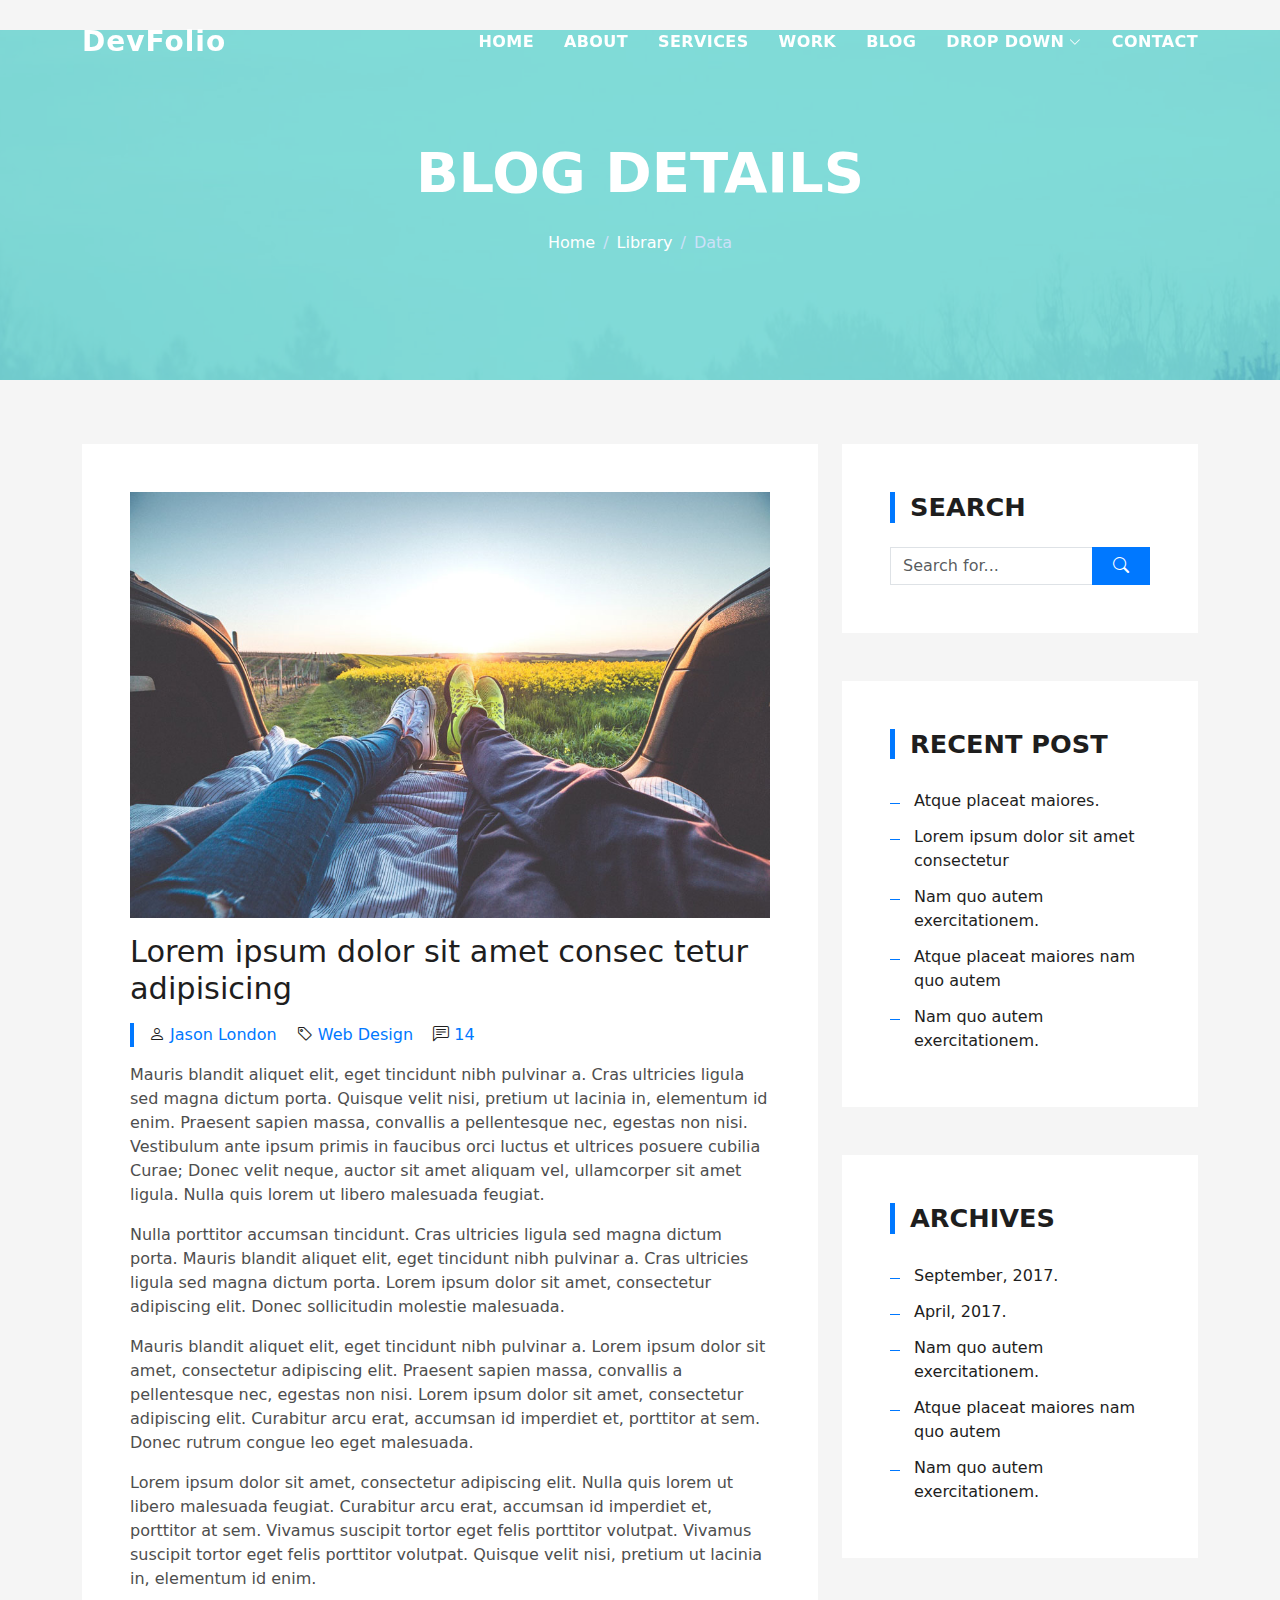
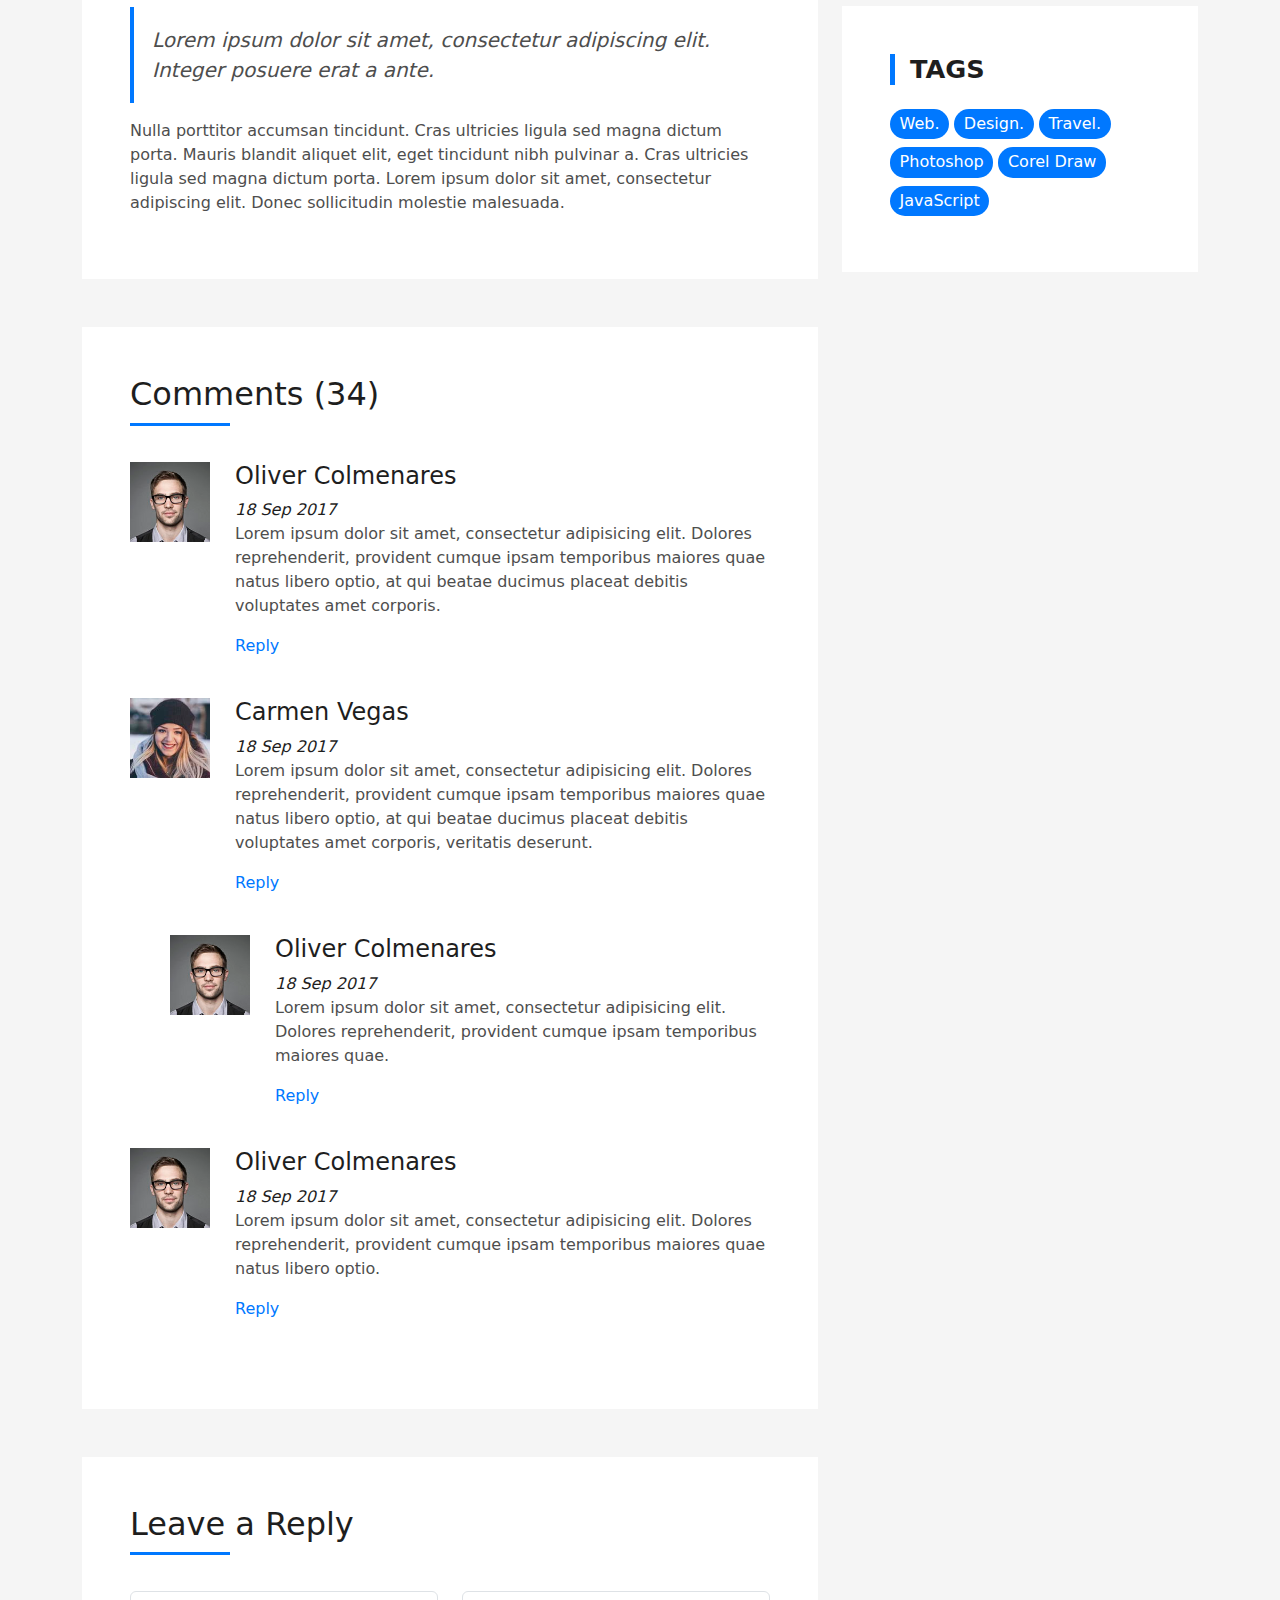
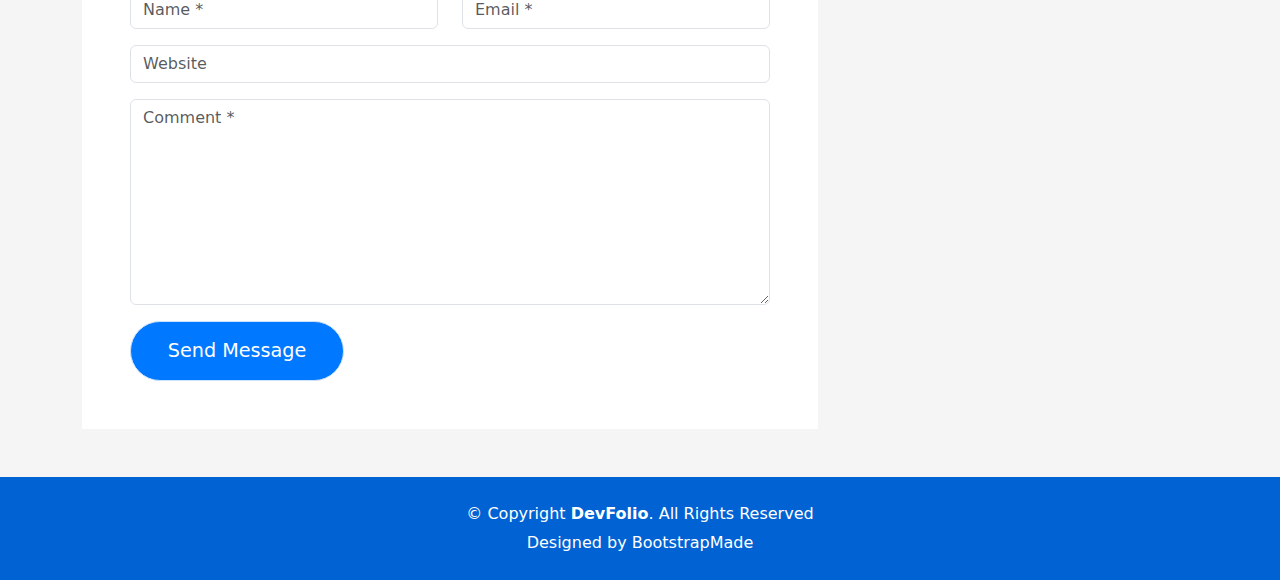
<file: Ing/blog-single.html>
<!DOCTYPE html>
<html lang="en">

<head>
  <meta charset="utf-8">
  <meta content="width=device-width, initial-scale=1.0" name="viewport">

  <title>Portafolio Ingeniero Dumar</title>
  <meta content="" name="description">
  <meta content="" name="keywords">

  <!-- Favicons -->
  <link href="assets/img/favicon.png" rel="icon">
  <link href="assets/img/apple-touch-icon.png" rel="apple-touch-icon">

  <!-- Vendor CSS Files -->
  <link href="assets/vendor/bootstrap/css/bootstrap.min.css" rel="stylesheet">
  <link href="assets/vendor/bootstrap-icons/bootstrap-icons.css" rel="stylesheet">
  <link href="assets/vendor/glightbox/css/glightbox.min.css" rel="stylesheet">
  <link href="assets/vendor/swiper/swiper-bundle.min.css" rel="stylesheet">

  <!-- Template Main CSS File -->
  <link href="assets/css/style.css" rel="stylesheet">

  <!-- =======================================================
  * Template Name: DevFolio
  * Updated: May 30 2023 with Bootstrap v5.3.0
  * Template URL: https://bootstrapmade.com/devfolio-bootstrap-portfolio-html-template/
  * Author: BootstrapMade.com
  * License: https://bootstrapmade.com/license/
  ======================================================== -->
</head>

<body>

  <!-- ======= Header ======= -->
  <header id="header" class="fixed-top">
    <div class="container d-flex align-items-center justify-content-between">

      <h1 class="logo"><a href="index.html">DevFolio</a></h1>
      <!-- Uncomment below if you prefer to use an image logo -->
      <!-- <a href="index.html" class="logo"><img src="assets/img/logo.png" alt="" class="img-fluid"></a>-->

      <nav id="navbar" class="navbar">
        <ul>
          <li><a class="nav-link scrollto " href="#hero">Home</a></li>
          <li><a class="nav-link scrollto" href="#about">About</a></li>
          <li><a class="nav-link scrollto" href="#services">Services</a></li>
          <li><a class="nav-link scrollto " href="#work">Work</a></li>
          <li><a class="nav-link scrollto " href="#blog">Blog</a></li>
          <li class="dropdown"><a href="#"><span>Drop Down</span> <i class="bi bi-chevron-down"></i></a>
            <ul>
              <li><a href="#">Drop Down 1</a></li>
              <li class="dropdown"><a href="#"><span>Deep Drop Down</span> <i class="bi bi-chevron-right"></i></a>
                <ul>
                  <li><a href="#">Deep Drop Down 1</a></li>
                  <li><a href="#">Deep Drop Down 2</a></li>
                  <li><a href="#">Deep Drop Down 3</a></li>
                  <li><a href="#">Deep Drop Down 4</a></li>
                  <li><a href="#">Deep Drop Down 5</a></li>
                </ul>
              </li>
              <li><a href="#">Drop Down 2</a></li>
              <li><a href="#">Drop Down 3</a></li>
              <li><a href="#">Drop Down 4</a></li>
            </ul>
          </li>
          <li><a class="nav-link scrollto" href="#contact">Contact</a></li>
        </ul>
        <i class="bi bi-list mobile-nav-toggle"></i>
      </nav><!-- .navbar -->

    </div>
  </header><!-- End Header -->

  <div class="hero hero-single route bg-image" style="background-image: url(assets/img/overlay-bg.jpg)">
    <div class="overlay-mf"></div>
    <div class="hero-content display-table">
      <div class="table-cell">
        <div class="container">
          <h2 class="hero-title mb-4">Blog Details</h2>
          <ol class="breadcrumb d-flex justify-content-center">
            <li class="breadcrumb-item">
              <a href="#">Home</a>
            </li>
            <li class="breadcrumb-item">
              <a href="#">Library</a>
            </li>
            <li class="breadcrumb-item active">Data</li>
          </ol>
        </div>
      </div>
    </div>
  </div>

  <main id="main">

    <!-- ======= Blog Single Section ======= -->
    <section class="blog-wrapper sect-pt4" id="blog">
      <div class="container">
        <div class="row">
          <div class="col-md-8">
            <div class="post-box">
              <div class="post-thumb">
                <img src="assets/img/post-1.jpg" class="img-fluid" alt="">
              </div>
              <div class="post-meta">
                <h1 class="article-title">Lorem ipsum dolor sit amet consec tetur adipisicing</h1>
                <ul>
                  <li>
                    <span class="bi bi-person"></span>
                    <a href="#">Jason London</a>
                  </li>
                  <li>
                    <span class="bi bi-tag"></span>
                    <a href="#">Web Design</a>
                  </li>
                  <li>
                    <span class="bi bi-chat-left-text"></span>
                    <a href="#">14</a>
                  </li>
                </ul>
              </div>
              <div class="article-content">
                <p>
                  Mauris blandit aliquet elit, eget tincidunt nibh pulvinar a. Cras ultricies ligula sed magna dictum
                  porta. Quisque velit
                  nisi, pretium ut lacinia in, elementum id enim. Praesent sapien massa, convallis a pellentesque
                  nec, egestas non nisi. Vestibulum ante ipsum primis in faucibus orci luctus et ultrices posuere
                  cubilia Curae; Donec velit neque, auctor sit amet aliquam vel, ullamcorper sit amet ligula.
                  Nulla quis lorem ut libero malesuada feugiat.
                </p>
                <p>
                  Nulla porttitor accumsan tincidunt. Cras ultricies ligula sed magna dictum porta. Mauris blandit
                  aliquet elit, eget tincidunt
                  nibh pulvinar a. Cras ultricies ligula sed magna dictum porta. Lorem ipsum dolor sit amet,
                  consectetur adipiscing elit. Donec sollicitudin molestie malesuada.
                </p>
                <p>
                  Mauris blandit aliquet elit, eget tincidunt nibh pulvinar a. Lorem ipsum dolor sit amet, consectetur
                  adipiscing elit. Praesent
                  sapien massa, convallis a pellentesque nec, egestas non nisi. Lorem ipsum dolor sit amet,
                  consectetur adipiscing elit. Curabitur arcu erat, accumsan id imperdiet et, porttitor at
                  sem. Donec rutrum congue leo eget malesuada.
                </p>
                <p>
                  Lorem ipsum dolor sit amet, consectetur adipiscing elit. Nulla quis lorem ut libero malesuada feugiat.
                  Curabitur arcu erat,
                  accumsan id imperdiet et, porttitor at sem. Vivamus suscipit tortor eget felis porttitor
                  volutpat. Vivamus suscipit tortor eget felis porttitor volutpat. Quisque velit nisi, pretium
                  ut lacinia in, elementum id enim.
                </p>
                <blockquote class="blockquote">
                  <p class="mb-0">Lorem ipsum dolor sit amet, consectetur adipiscing elit. Integer posuere erat a ante.</p>
                </blockquote>
                <p>
                  Nulla porttitor accumsan tincidunt. Cras ultricies ligula sed magna dictum porta. Mauris blandit
                  aliquet elit, eget tincidunt
                  nibh pulvinar a. Cras ultricies ligula sed magna dictum porta. Lorem ipsum dolor sit amet,
                  consectetur adipiscing elit. Donec sollicitudin molestie malesuada.
                </p>
              </div>
            </div>
            <div class="box-comments">
              <div class="title-box-2">
                <h4 class="title-comments title-left">Comments (34)</h4>
              </div>
              <ul class="list-comments">
                <li>
                  <div class="comment-avatar">
                    <img src="assets/img/testimonial-2.jpg" alt="">
                  </div>
                  <div class="comment-details">
                    <h4 class="comment-author">Oliver Colmenares</h4>
                    <span>18 Sep 2017</span>
                    <p>
                      Lorem ipsum dolor sit amet, consectetur adipisicing elit. Dolores reprehenderit, provident cumque
                      ipsam temporibus maiores
                      quae natus libero optio, at qui beatae ducimus placeat debitis voluptates amet corporis.
                    </p>
                    <a href="3">Reply</a>
                  </div>
                </li>
                <li>
                  <div class="comment-avatar">
                    <img src="assets/img/testimonial-4.jpg" alt="">
                  </div>
                  <div class="comment-details">
                    <h4 class="comment-author">Carmen Vegas</h4>
                    <span>18 Sep 2017</span>
                    <p>
                      Lorem ipsum dolor sit amet, consectetur adipisicing elit. Dolores reprehenderit, provident cumque
                      ipsam temporibus maiores
                      quae natus libero optio, at qui beatae ducimus placeat debitis voluptates amet corporis,
                      veritatis deserunt.
                    </p>
                    <a href="3">Reply</a>
                  </div>
                </li>
                <li class="comment-children">
                  <div class="comment-avatar">
                    <img src="assets/img/testimonial-2.jpg" alt="">
                  </div>
                  <div class="comment-details">
                    <h4 class="comment-author">Oliver Colmenares</h4>
                    <span>18 Sep 2017</span>
                    <p>
                      Lorem ipsum dolor sit amet, consectetur adipisicing elit. Dolores reprehenderit, provident cumque
                      ipsam temporibus maiores
                      quae.
                    </p>
                    <a href="3">Reply</a>
                  </div>
                </li>
                <li>
                  <div class="comment-avatar">
                    <img src="assets/img/testimonial-2.jpg" alt="">
                  </div>
                  <div class="comment-details">
                    <h4 class="comment-author">Oliver Colmenares</h4>
                    <span>18 Sep 2017</span>
                    <p>
                      Lorem ipsum dolor sit amet, consectetur adipisicing elit. Dolores reprehenderit, provident cumque
                      ipsam temporibus maiores
                      quae natus libero optio.
                    </p>
                    <a href="3">Reply</a>
                  </div>
                </li>
              </ul>
            </div>
            <div class="form-comments">
              <div class="title-box-2">
                <h3 class="title-left">
                  Leave a Reply
                </h3>
              </div>
              <form class="form-mf">
                <div class="row">
                  <div class="col-md-6 mb-3">
                    <div class="form-group">
                      <input type="text" class="form-control input-mf" id="inputName" placeholder="Name *" required>
                    </div>
                  </div>
                  <div class="col-md-6 mb-3">
                    <div class="form-group">
                      <input type="email" class="form-control input-mf" id="inputEmail1" placeholder="Email *" required>
                    </div>
                  </div>
                  <div class="col-md-12 mb-3">
                    <div class="form-group">
                      <input type="url" class="form-control input-mf" id="inputUrl" placeholder="Website">
                    </div>
                  </div>
                  <div class="col-md-12 mb-3">
                    <div class="form-group">
                      <textarea id="textMessage" class="form-control input-mf" placeholder="Comment *" name="message" cols="45" rows="8" required></textarea>
                    </div>
                  </div>
                  <div class="col-md-12">
                    <button type="submit" class="button button-a button-big button-rouded">Send Message</button>
                  </div>
                </div>
              </form>
            </div>
          </div>
          <div class="col-md-4">
            <div class="widget-sidebar sidebar-search">
              <h5 class="sidebar-title">Search</h5>
              <div class="sidebar-content">
                <form>
                  <div class="input-group">
                    <input type="text" class="form-control" placeholder="Search for..." aria-label="Search for...">
                    <span class="input-group-btn">
                      <button class="btn btn-secondary btn-search" type="button">
                        <span class="bi bi-search"></span>
                      </button>
                    </span>
                  </div>
                </form>
              </div>
            </div>
            <div class="widget-sidebar">
              <h5 class="sidebar-title">Recent Post</h5>
              <div class="sidebar-content">
                <ul class="list-sidebar">
                  <li>
                    <a href="#">Atque placeat maiores.</a>
                  </li>
                  <li>
                    <a href="#">Lorem ipsum dolor sit amet consectetur</a>
                  </li>
                  <li>
                    <a href="#">Nam quo autem exercitationem.</a>
                  </li>
                  <li>
                    <a href="#">Atque placeat maiores nam quo autem</a>
                  </li>
                  <li>
                    <a href="#">Nam quo autem exercitationem.</a>
                  </li>
                </ul>
              </div>
            </div>
            <div class="widget-sidebar">
              <h5 class="sidebar-title">Archives</h5>
              <div class="sidebar-content">
                <ul class="list-sidebar">
                  <li>
                    <a href="#">September, 2017.</a>
                  </li>
                  <li>
                    <a href="#">April, 2017.</a>
                  </li>
                  <li>
                    <a href="#">Nam quo autem exercitationem.</a>
                  </li>
                  <li>
                    <a href="#">Atque placeat maiores nam quo autem</a>
                  </li>
                  <li>
                    <a href="#">Nam quo autem exercitationem.</a>
                  </li>
                </ul>
              </div>
            </div>
            <div class="widget-sidebar widget-tags">
              <h5 class="sidebar-title">Tags</h5>
              <div class="sidebar-content">
                <ul>
                  <li>
                    <a href="#">Web.</a>
                  </li>
                  <li>
                    <a href="#">Design.</a>
                  </li>
                  <li>
                    <a href="#">Travel.</a>
                  </li>
                  <li>
                    <a href="#">Photoshop</a>
                  </li>
                  <li>
                    <a href="#">Corel Draw</a>
                  </li>
                  <li>
                    <a href="#">JavaScript</a>
                  </li>
                </ul>
              </div>
            </div>
          </div>
        </div>
      </div>
    </section><!-- End Blog Single Section -->

  </main><!-- End #main -->

  <!-- ======= Footer ======= -->
  <footer>
    <div class="container">
      <div class="row">
        <div class="col-sm-12">
          <div class="copyright-box">
            <p class="copyright">&copy; Copyright <strong>DevFolio</strong>. All Rights Reserved</p>
            <div class="credits">
              <!--
              All the links in the footer should remain intact.
              You can delete the links only if you purchased the pro version.
              Licensing information: https://bootstrapmade.com/license/
              Purchase the pro version with working PHP/AJAX contact form: https://bootstrapmade.com/buy/?theme=DevFolio
            -->
              Designed by <a href="https://bootstrapmade.com/">BootstrapMade</a>
            </div>
          </div>
        </div>
      </div>
    </div>
  </footer><!-- End  Footer -->

  <div id="preloader"></div>
  <a href="#" class="back-to-top d-flex align-items-center justify-content-center"><i class="bi bi-arrow-up-short"></i></a>

  <!-- Vendor JS Files -->
  <script src="assets/vendor/purecounter/purecounter_vanilla.js"></script>
  <script src="assets/vendor/bootstrap/js/bootstrap.bundle.min.js"></script>
  <script src="assets/vendor/glightbox/js/glightbox.min.js"></script>
  <script src="assets/vendor/swiper/swiper-bundle.min.js"></script>
  <script src="assets/vendor/typed.js/typed.umd.js"></script>
  <script src="assets/vendor/php-email-form/validate.js"></script>

  <!-- Template Main JS File -->
  <script src="assets/js/main.js"></script>

</body>

</html>
</file>
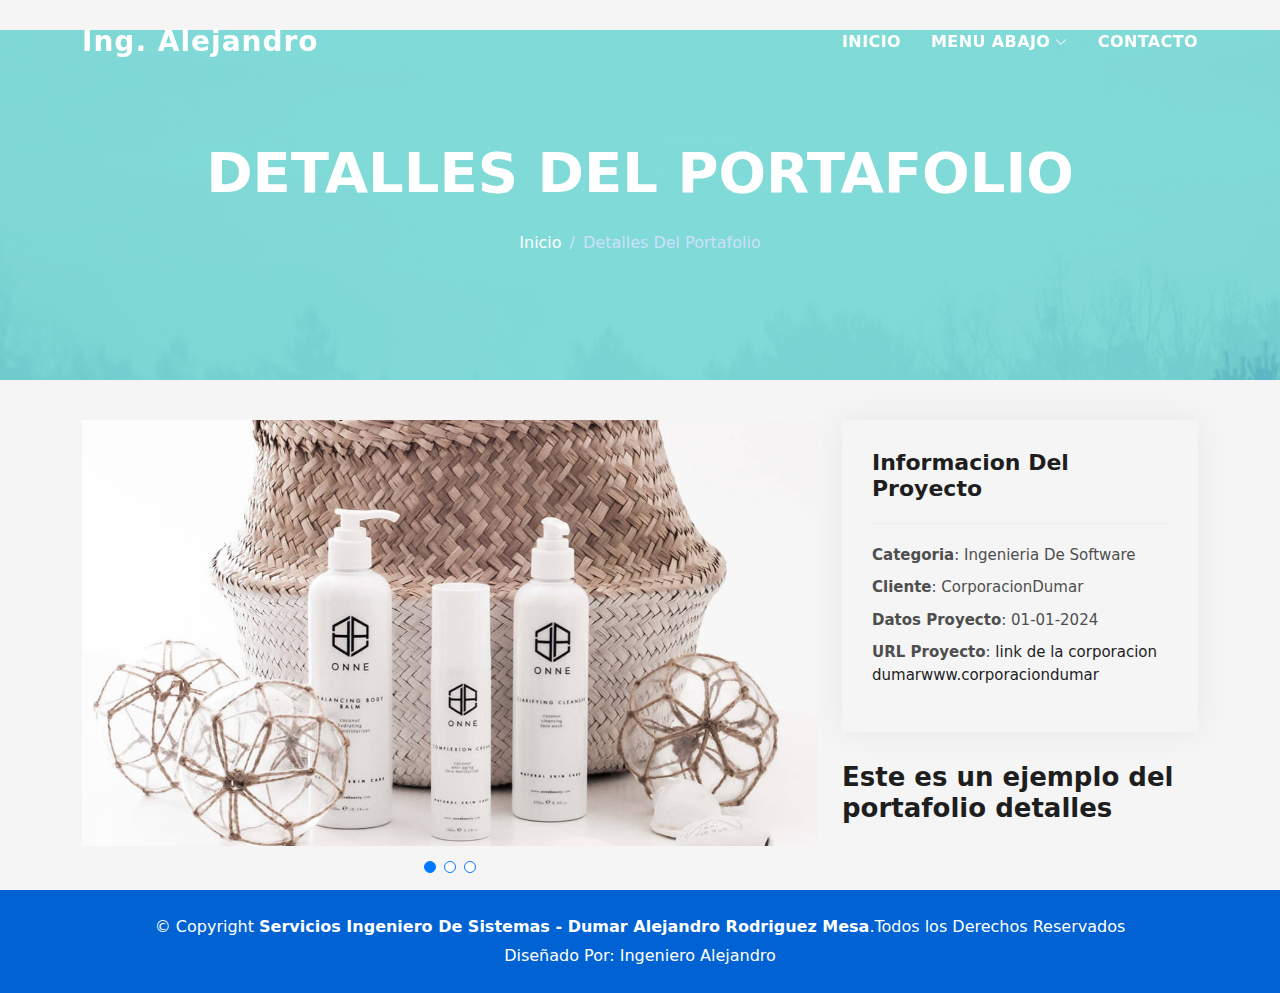
<file: Ing/portfolio-details.html>
<!DOCTYPE html>

  <html lang="es">

  <head>
    <meta charset="utf-8">
    <meta content="width=device-width, initial-scale=1.0" name="viewport">

    <title>Servicios Ingeniero Alejandro</title>
    <meta content="" name="description">
    <meta content="" name="keywords">

    <!-- Favicons -->
    <link href="assets/img/favicon.png" rel="icon">
    <link href="assets/img/apple-touch-icon.png" rel="apple-touch-icon">

    <!-- Vendor CSS Files -->
    <link href="assets/vendor/bootstrap/css/bootstrap.min.css" rel="stylesheet">
    <link href="assets/vendor/bootstrap-icons/bootstrap-icons.css" rel="stylesheet">
    <link href="assets/vendor/glightbox/css/glightbox.min.css" rel="stylesheet">
    <link href="assets/vendor/swiper/swiper-bundle.min.css" rel="stylesheet">

    <!-- Template Main CSS File -->
    <link href="assets/css/style.css" rel="stylesheet">

  </head>

<body>

  <!-- ======= Cabecera ======= -->
  <header id="header" class="fixed-top">
    <div class="container d-flex align-items-center justify-content-between">

      <h1 class="logo"><a href="index.html">Ing. Alejandro</a></h1>
      <!-- Uncomment below if you prefer to use an image logo -->
      <!-- <a href="index.html" class="logo"><img src="assets/img/logo.png" alt="" class="img-fluid"></a>-->

      <nav id="navbar" class="navbar">
        <ul>
          <li><a class="nav-link scrollto " href="#hero">Inicio</a></li>
          <!--<li><a class="nav-link scrollto" href="#about">About</a></li>
          <li><a class="nav-link scrollto" href="#services">Services</a></li>
          <li><a class="nav-link scrollto " href="#work">Work</a></li>
          <li><a class="nav-link scrollto " href="#blog">Blog</a></li>-->
          <li class="dropdown"><a href="#"><span>Menu abajo</span> <i class="bi bi-chevron-down"></i></a>
            <ul>
              <li><a href="#">Menu 1</a></li>
              <li class="dropdown"><a href="#"><span>Deep Drop Down</span> <i class="bi bi-chevron-right"></i></a>
                <ul>
                  <li><a href="#">menu abajo del menu1</a></li>
                  <!--<li><a href="#">Deep Drop Down 2</a></li>
                  <li><a href="#">Deep Drop Down 3</a></li>
                  <li><a href="#">Deep Drop Down 4</a></li>
                  <li><a href="#">Deep Drop Down 5</a></li>-->
                </ul>
              </li>
              <li><a href="#">Drop Down 2</a></li>
              <li><a href="#">Drop Down 3</a></li>
              <li><a href="#">Drop Down 4</a></li>
            </ul>
          </li>
          <li><a class="nav-link scrollto" href="#contact">Contacto</a></li>
        </ul>
        <i class="bi bi-list mobile-nav-toggle"></i>
      </nav><!-- .fin de la barra de navegacion -->

    </div>
  </header><!-- fin de la cabecera -->

  <div class="hero hero-single route bg-image" style="background-image: url(assets/img/overlay-bg.jpg)">
    <div class="overlay-mf"></div>
    <div class="hero-content display-table">
      <div class="table-cell">
        <div class="container">
          <h2 class="hero-title mb-4">Detalles Del Portafolio</h2>
          <ol class="breadcrumb d-flex justify-content-center">
            <li class="breadcrumb-item">
              <a href="#">Inicio</a>
            </li>
            <li class="breadcrumb-item active">Detalles Del Portafolio</li>
          </ol>
        </div>
      </div>
    </div>
  </div>

  <main id="main">

    <!-- ======= Seccion portafolio detalles ======= -->
    <section id="portfolio-details" class="portfolio-details">
      <div class="container">

        <div class="row gy-4">

          <div class="col-lg-8">
            <div class="portfolio-details-slider swiper">
              <div class="swiper-wrapper align-items-center">

                <div class="swiper-slide">
                  <img src="assets/img/portfolio-details-1.jpg" alt="">
                </div>

                <div class="swiper-slide">
                  <img src="assets/img/portfolio-details-2.jpg" alt="">
                </div>

                <div class="swiper-slide">
                  <img src="assets/img/portfolio-details-3.jpg" alt="">
                </div>

              </div>
              <div class="swiper-pagination"></div>
            </div>
          </div>

          <div class="col-lg-4">
            <div class="portfolio-info">
              <h3>Informacion Del Proyecto</h3>
              <ul>
                <li><strong>Categoria</strong>: Ingenieria De Software</li>
                <li><strong>Cliente</strong>: CorporacionDumar</li>
                <li><strong>Datos Proyecto</strong>: 01-01-2024</li>
                <li><strong>URL Proyecto</strong>: <a href="#">link de la corporacion dumarwww.corporaciondumar</a></li>
              </ul>
            </div>
            <div class="portfolio-description">
              <h2>Este es un ejemplo del portafolio detalles</h2>
              <p>
                
              </p>
            </div>
          </div>

        </div>

      </div>
    </section><!-- fin de la seccion de los detalles del portafolio-->

  </main><!-- fin #main-->

  <!-- ======= Pie ======= -->
  <footer>
    <div class="container">
      <div class="row">
        <div class="col-sm-12">
          <div class="copyright-box">
            <p class="copyright">&copy; Copyright <strong>Servicios Ingeniero De Sistemas - Dumar Alejandro Rodriguez Mesa</strong>.Todos los Derechos Reservados</p>
            <div class="credits">
              <!--
              All the links in the footer should remain intact.
              You can delete the links only if you purchased the pro version.
              Licensing information: https://bootstrapmade.com/license/
              Purchase the pro version with working PHP/AJAX contact form: https://bootstrapmade.com/buy/?theme=DevFolio
            -->
              Diseñado Por: <a href="https://bootstrapmade.com/">Ingeniero Alejandro</a>
            </div>
          </div>
        </div>
      </div>
    </div>
  </footer><!-- End  Footer -->

  <div id="preloader"></div>
  <a href="#" class="back-to-top d-flex align-items-center justify-content-center"><i class="bi bi-arrow-up-short"></i></a>

  <!-- Vendor JS Files -->
  <script src="assets/vendor/purecounter/purecounter_vanilla.js"></script>
  <script src="assets/vendor/bootstrap/js/bootstrap.bundle.min.js"></script>
  <script src="assets/vendor/glightbox/js/glightbox.min.js"></script>
  <script src="assets/vendor/swiper/swiper-bundle.min.js"></script>
  <script src="assets/vendor/typed.js/typed.umd.js"></script>
  <script src="assets/vendor/php-email-form/validate.js"></script>

  <!-- Template Main JS File -->
  <script src="assets/js/main.js"></script>

</body>

</html>
</file>
<file: Ing/assets/css/style.css>
/**
* Template Name: DevFolio
* Updated: May 30 2023 with Bootstrap v5.3.0
* Template URL: https://bootstrapmade.com/devfolio-bootstrap-portfolio-html-template/
* Author: BootstrapMade.com
* License: https://bootstrapmade.com/license/
*/

/*--------------------------------------------------------------
# General
--------------------------------------------------------------*/
body {
  background-color: #f5f5f5;
  color: #4e4e4e;
}

h1,
h2,
h3,
h4,
h5,
h6 {
  color: #1e1e1e;
}

a {
  color: #1e1e1e;
  text-decoration: none;
  transition: all 0.5s ease-in-out;
}

a:hover {
  color: #0078ff;
  text-decoration: none;
  transition: all 0.5s ease-in-out;
}

.p-r {
  position: relative;
}

.color-a {
  text-decoration: none;
  color: #0078ff;
}

.color-d {
  color: #f5f5f5;
}

.color-text-a {
  text-decoration: none;
  color: #4e4e4e;
}

.box-shadow,
.card-blog,
.work-box,
.service-box,
.paralax-mf {
  box-shadow: 0 13px 8px -10px rgba(0, 0, 0, 0.1);
}

.box-shadow-a,
.button:hover {
  text-decoration: none;
  box-shadow: 0 0 0 4px #cde1f8;
}

.display-5 {
  font-size: 2.5rem;
  font-weight: 300;
  line-height: 1.1;
}

.display-6 {
  font-size: 2rem;
  font-weight: 300;
  line-height: 1.1;
}

.avatar {
  width: 32px;
  height: 32px;
  margin-right: 4px;
  overflow: hidden;
}

.bg-image {
  background-repeat: no-repeat;
  background-attachment: fixed;
  background-size: cover;
  background-position: center center;
}

@media (max-width: 1024px) {
  .bg-image {
    background-attachment: scroll;
  }
}

.overlay-mf {
  background-color: #4acfd8;
}

.overlay-mf {
  position: absolute;
  top: 0;
  left: 0px;
  padding: 0;
  height: 100%;
  width: 100%;
  opacity: 0.7;
}

.paralax-mf {
  position: relative;
  padding: 8rem 0;
}

.display-table {
  width: 100%;
  height: 100%;
  display: table;
}

.table-cell {
  display: table-cell;
  vertical-align: middle;
}

/*--/ Sections /--*/
.sect-4 {
  padding: 4rem 0;
}

.sect-pt4 {
  padding-top: 4rem;
}

.sect-mt4 {
  margin-top: 4rem;
}

/*--/ Title s /--*/
.title-s {
  font-weight: 600;
  color: #1e1e1e;
  font-size: 1.1rem;
}

/*--/ Title A /--*/
.title-box {
  margin-bottom: 4rem;
}

.title-a {
  text-decoration: none;
  font-size: 3rem;
  font-weight: bold;
  text-transform: uppercase;
}

.subtitle-a {
  text-decoration: none;
  color: #4e4e4e;
}

.line-mf {
  width: 40px;
  height: 5px;
  background-color: #0078ff;
  margin: 0 auto;
}

/*--/ Title Left /--*/
.title-box-2 {
  margin-bottom: 3rem;
}

.title-left {
  font-size: 2rem;
  position: relative;
}

.title-left:before {
  content: "";
  position: absolute;
  height: 3px;
  background-color: #0078ff;
  width: 100px;
  bottom: -12px;
}

/*------/ Box /------*/
.box-pl2 {
  padding-left: 2rem;
}

.box-shadow-full {
  padding: 3rem 1.25rem;
  position: relative;
  background-color: #fff;
  margin-bottom: 3rem;
  z-index: 2;
  box-shadow: 0 1px 1px 0 rgba(0, 0, 0, 0.06), 0 2px 5px 0 rgba(0, 0, 0, 0.2);
}

@media (min-width: 768px) {
  .box-shadow-full {
    padding: 3rem;
  }
}

/*------/ Sociales /------*/
.socials {
  padding: 1.5rem 0;
}

.socials ul li {
  display: inline-block;
}

.socials .ico-circle {
  height: 40px;
  width: 40px;
  font-size: 1.2rem;
  border-radius: 50%;
  line-height: 1.6;
  margin: 0 15px 0 0;
  box-shadow: 0 0 0 3px #0078ff;
  transition: all 500ms ease;
}

.socials .ico-circle:hover {
  background-color: #0078ff;
  color: #fff;
  box-shadow: 0 0 0 3px #cde1f8;
  transition: all 500ms ease;
}

/*------/ Ul resect /------*/
.ul-resect,
.widget-tags ul,
.widget-sidebar .list-sidebar,
.box-comments .list-comments,
.blog-wrapper .post-meta ul,
.list-ico,
.socials ul {
  list-style: none;
  padding-left: 0;
  margin-bottom: 0;
}

.list-ico {
  line-height: 2;
}

.list-ico span {
  color: #0078ff;
  margin-right: 10px;
}

/*------/ Ico Circle /------*/
.ico-circle {
  height: 100px;
  width: 100px;
  font-size: 2rem;
  border-radius: 50%;
  line-height: 1.55;
  margin: 0 auto;
  text-align: center;
  box-shadow: 0 0 0 10px #0078ff;
  display: block;
}

/*------/ Owl Carousel /------*/
.owl-theme .owl-dots {
  text-align: center;
  margin-top: 18px;
}

.owl-theme .owl-dots .owl-dot {
  display: inline-block;
}

.owl-theme .owl-dots .owl-dot span {
  width: 18px;
  height: 7px;
  margin: 5px 5px;
  background: #cde1f8;
  border: 0px solid #cde1f8;
  display: block;
  transition: all 0.6s ease-in-out;
  cursor: pointer;
}

.owl-theme .owl-dots .owl-dot:hover span {
  background-color: #cde1f8;
}

.owl-theme .owl-dots .owl-dot.active span {
  background-color: #1B1B1B;
  width: 25px;
}

/*--/ Scrolltop s /--*/
.scrolltop-mf {
  position: relative;
  display: none;
}

.scrolltop-mf span {
  z-index: 999;
  position: fixed;
  width: 42px;
  height: 42px;
  background-color: #0078ff;
  opacity: 0.7;
  font-size: 1.6rem;
  line-height: 1.5;
  text-align: center;
  color: #fff;
  top: auto;
  left: auto;
  right: 30px;
  bottom: 50px;
  cursor: pointer;
  border-radius: 50%;
}

/*--------------------------------------------------------------
# Back to top button
--------------------------------------------------------------*/
.back-to-top {
  position: fixed;
  visibility: hidden;
  opacity: 0;
  right: 15px;
  bottom: 15px;
  z-index: 996;
  background: #0078ff;
  width: 40px;
  height: 40px;
  border-radius: 50px;
  transition: all 0.4s;
}

.back-to-top i {
  font-size: 28px;
  color: #fff;
  line-height: 0;
}

.back-to-top:hover {
  background: #298eff;
  color: #fff;
}

.back-to-top.active {
  visibility: visible;
  opacity: 1;
}

/*------/ Prelaoder /------*/
#preloader {
  position: fixed;
  top: 0;
  left: 0;
  right: 0;
  bottom: 0;
  z-index: 9999;
  overflow: hidden;
  background: #fff;
}

#preloader:before {
  content: "";
  position: fixed;
  top: calc(50% - 30px);
  left: calc(50% - 30px);
  border: 6px solid #f2f2f2;
  border-top: 6px solid #0078ff;
  border-radius: 50%;
  width: 60px;
  height: 60px;
  animation: animate-preloader 1s linear infinite;
}

@keyframes animate-preloader {
  0% {
    transform: rotate(0deg);
  }

  100% {
    transform: rotate(360deg);
  }
}

/*------/ Button /------*/
.button {
  display: inline-block;
  padding: 0.3rem 0.6rem;
  text-align: center;
  vertical-align: middle;
  -webkit-user-select: none;
  -moz-user-select: none;
  user-select: none;
  font-size: 1rem;
  border-radius: 0.3rem;
  border: 1px solid transparent;
  transition: all 500ms ease;
  cursor: pointer;
}

.button:focus {
  outline: 0;
}

.button:hover {
  background-color: #0062d3;
  color: #fff;
  transition: all 500ms ease;
}

.button-a {
  text-decoration: none;
  background-color: #0078ff;
  color: #fff;
  border-color: #cde1f8;
}

.button-big {
  padding: 0.9rem 2.3rem;
  font-size: 1.2rem;
}

.button-rouded {
  border-radius: 5rem;
}

.btn-lg {
  padding: 0.5rem 1rem;
  font-size: 1.25rem;
  line-height: 1.5;
  border-radius: 0.3rem;
}

/*--------------------------------------------------------------
# Header
--------------------------------------------------------------*/
#header {
  transition: all 0.5s;
  z-index: 997;
  padding: 20px 0;
}

#header .logo {
  font-size: 28px;
  margin: 0;
  padding: 0;
  font-weight: 600;
  letter-spacing: 1px;
}

#header .logo a {
  color: #fff;
}

#header .logo img {
  max-height: 40px;
}

#header.header-scrolled {
  background: rgba(0, 0, 0, 0.9);
  padding: 12px 0;
}

/*--------------------------------------------------------------
# Navigation Menu
--------------------------------------------------------------*/
/**
* Desktop Navigation 
*/
.navbar {
  padding: 0;
}

.navbar ul {
  margin: 0;
  padding: 0;
  display: flex;
  list-style: none;
  align-items: center;
}

.navbar li {
  position: relative;
}

.navbar>ul>li {
  white-space: nowrap;
  padding: 10px 0 10px 30px;
}

.navbar a,
.navbar a:focus {
  display: flex;
  align-items: center;
  justify-content: space-between;
  color: #fff;
  font-size: 16px;
  font-weight: 600;
  padding: 0;
  white-space: nowrap;
  transition: 0.3s;
  letter-spacing: 0.4px;
  position: relative;
  text-transform: uppercase;
}

.navbar a i,
.navbar a:focus i {
  font-size: 12px;
  line-height: 0;
  margin-left: 5px;
}

.navbar>ul>li>a:before {
  content: "";
  position: absolute;
  width: 100%;
  height: 2px;
  bottom: -6px;
  left: 0;
  width: 0;
  background-color: #fff;
  visibility: hidden;
  transition: all 0.3s ease-in-out 0s;
}

.navbar a:hover:before,
.navbar li:hover>a:before,
.navbar .active:before {
  visibility: visible;
  width: 80%;
}

.navbar a:hover,
.navbar .active,
.navbar .active:focus,
.navbar li:hover>a {
  color: #fff;
}

.navbar .dropdown ul {
  display: block;
  position: absolute;
  left: 30px;
  top: calc(100% + 30px);
  margin: 0;
  padding: 10px 0;
  z-index: 99;
  opacity: 0;
  visibility: hidden;
  background: #fff;
  box-shadow: 0px 0px 30px rgba(127, 137, 161, 0.25);
  transition: 0.3s;
}

.navbar .dropdown ul li {
  min-width: 200px;
}

.navbar .dropdown ul a {
  padding: 10px 20px;
  font-size: 14px;
  text-transform: none;
  color: #4e4e4e;
}

.navbar .dropdown ul a i {
  font-size: 12px;
}

.navbar .dropdown ul a:hover,
.navbar .dropdown ul .active:hover,
.navbar .dropdown ul li:hover>a {
  color: #0078ff;
}

.navbar .dropdown:hover>ul {
  opacity: 1;
  top: 100%;
  visibility: visible;
}

.navbar .dropdown .dropdown ul {
  top: 0;
  left: calc(100% - 30px);
  visibility: hidden;
}

.navbar .dropdown .dropdown:hover>ul {
  opacity: 1;
  top: 0;
  left: 100%;
  visibility: visible;
}

@media (max-width: 1366px) {
  .navbar .dropdown .dropdown ul {
    left: -90%;
  }

  .navbar .dropdown .dropdown:hover>ul {
    left: -100%;
  }
}

/**
* Mobile Navigation 
*/
.mobile-nav-toggle {
  color: #fff;
  font-size: 28px;
  cursor: pointer;
  display: none;
  line-height: 0;
  transition: 0.5s;
}

@media (max-width: 991px) {
  .mobile-nav-toggle {
    display: block;
  }

  .navbar ul {
    display: none;
  }
}

.navbar-mobile {
  position: fixed;
  overflow: hidden;
  top: 0;
  right: 0;
  left: 0;
  bottom: 0;
  background: rgba(78, 78, 78, 0.9);
  transition: 0.3s;
  z-index: 999;
}

.navbar-mobile .mobile-nav-toggle {
  position: absolute;
  top: 15px;
  right: 15px;
}

.navbar-mobile ul {
  display: block;
  position: absolute;
  top: 55px;
  right: 15px;
  bottom: 15px;
  left: 15px;
  padding: 10px 0;
  background-color: #fff;
  overflow-y: auto;
  transition: 0.3s;
}

.navbar-mobile>ul>li {
  padding: 0;
}

.navbar-mobile a:hover:before,
.navbar-mobile li:hover>a:before,
.navbar-mobile .active:before {
  visibility: hidden;
}

.navbar-mobile a,
.navbar-mobile a:focus {
  padding: 10px 20px;
  font-size: 15px;
  color: #4e4e4e;
}

.navbar-mobile a:hover,
.navbar-mobile .active,
.navbar-mobile li:hover>a {
  color: #0078ff;
}

.navbar-mobile .getstarted,
.navbar-mobile .getstarted:focus {
  margin: 15px;
}

.navbar-mobile .dropdown ul {
  position: static;
  display: none;
  margin: 10px 20px;
  padding: 10px 0;
  z-index: 99;
  opacity: 1;
  visibility: visible;
  background: #fff;
  box-shadow: 0px 0px 30px rgba(127, 137, 161, 0.25);
}

.navbar-mobile .dropdown ul li {
  min-width: 200px;
}

.navbar-mobile .dropdown ul a {
  padding: 10px 20px;
}

.navbar-mobile .dropdown ul a i {
  font-size: 12px;
}

.navbar-mobile .dropdown ul a:hover,
.navbar-mobile .dropdown ul .active:hover,
.navbar-mobile .dropdown ul li:hover>a {
  color: #0078ff;
}

.navbar-mobile .dropdown>.dropdown-active {
  display: block;
}

/*--------------------------------------------------------------
# Hero Section
--------------------------------------------------------------*/
.hero {
  height: 100vh;
  position: relative;
  color: #fff;
}

.hero .hero-content {
  text-align: center;
  position: relative;
}

.hero .overlay-itro {
  background-color: rgba(0, 0, 0, 0.6);
  position: absolute;
  top: 0;
  left: 0px;
  padding: 0;
  height: 100%;
  width: 100%;
  opacity: 0.9;
}

.hero .hero-title {
  color: #fff;
  font-weight: 600;
  font-size: 3rem;
}

@media (min-width: 768px) {
  .hero .hero-title {
    font-size: 4.5rem;
  }
}

.hero .hero-subtitle {
  font-size: 1.5rem;
  font-weight: 600;
}

@media (min-width: 768px) {
  .hero .hero-subtitle {
    font-size: 2.5rem;
  }
}

.hero .text-slider-items {
  display: none;
}

.hero-single {
  height: 350px;
}

.hero-single .hero-content {
  margin-top: 30px;
}

.hero-single .hero-title {
  text-transform: uppercase;
  font-size: 3rem;
}

@media (min-width: 768px) {
  .hero-single .hero-title {
    font-size: 3.5rem;
  }
}

.hero-single .breadcrumb {
  background-color: transparent;
  color: #0078ff;
}

.hero-single .breadcrumb .breadcrumb-item:before {
  color: #cde1f8;
}

.hero-single .breadcrumb .breadcrumb-item.active {
  color: #cde1f8;
}

.hero-single .breadcrumb a {
  color: #fff;
}

/*--------------------------------------------------------------
# About
--------------------------------------------------------------*/
.about-mf .box-shadow-full {
  padding-top: 4rem;
  padding-bottom: 4rem;
}

.about-mf .about-img {
  margin-bottom: 2rem;
}

.about-mf .about-img img {
  margin-left: 10px;
}

@media (min-width: 767px) {
  .about-mf .box-pl2 {
    margin-top: 3rem;
    padding-left: 0rem;
  }
}

.skill-mf span {
  color: #4e4e4e;
}

.skill-mf .progress {
  background-color: #cde1f8;
  margin: 0.5rem 0 1.2rem 0;
  border-radius: 0;
  height: 0.7rem;
}

.skill-mf .progress .progress-bar {
  height: 0.7rem;
  background-color: #0078ff;
}

/*--------------------------------------------------------------
# Services
--------------------------------------------------------------*/
.service-box {
  background-color: #fff;
  padding: 2.5rem 1.3rem;
  border-radius: 1rem;
  margin-bottom: 3rem;
  text-align: center;
}

.service-box:hover .ico-circle {
  transition: all 500ms ease;
  color: #fff;
  background-color: #0078ff;
  box-shadow: 0 0 0 10px #cde1f8;
}

.service-box .service-ico {
  margin-bottom: 1rem;
  color: #1e1e1e;
}

.service-box .ico-circle {
  transition: all 500ms ease;
  display: inline-flex;
  align-items: center;
  justify-content: center;
}

.service-box .ico-circle i {
  line-height: 0;
  font-size: 40px;
}

.service-box .s-title {
  font-size: 1.4rem;
  text-transform: uppercase;
  text-align: center;
  padding: 0.4rem 0;
}

.service-box .s-description {
  color: #4e4e4e;
}

/*--------------------------------------------------------------
# Counter
--------------------------------------------------------------*/
.counter-box {
  color: #fff;
  text-align: center;
}

@media (min-width: 577px) {
  .counter-box {
    margin-bottom: 1.8rem;
  }
}

.counter-ico {
  margin-bottom: 1rem;
}

.counter-ico .ico-circle {
  height: 60px;
  width: 60px;
  line-height: 1.5;
  box-shadow: 0 0 0 10px #cde1f8;
}

.counter-num .counter {
  font-size: 2rem;
  margin-bottom: 0;
}

/*--------------------------------------------------------------
# Portfolio
--------------------------------------------------------------*/
.work-box {
  margin-bottom: 3rem;
  -webkit-backface-visibility: hidden;
  backface-visibility: hidden;
  background-color: #fff;
}

.work-box:hover img {
  transform: scale(1.3);
}

.work-img {
  display: block;
  overflow: hidden;
}

.work-img img {
  transition: all 1s;
}

.work-content {
  padding: 2rem 3% 1rem 4%;
}

.work-content .w-more {
  color: #4e4e4e;
  font-size: 0.8rem;
}

.work-content .w-more .w-ctegory {
  color: #0078ff;
}

.work-content .w-like {
  font-size: 2.5rem;
  color: #0078ff;
  float: right;
}

.work-content .w-like a {
  color: #0078ff;
}

.work-content .w-like .num-like {
  font-size: 0.7rem;
}

.w-title {
  font-size: 1.2rem;
}

/*--------------------------------------------------------------
# Portfolio Details
--------------------------------------------------------------*/
.portfolio-details {
  padding-top: 40px;
}

.portfolio-details .portfolio-details-slider img {
  width: 100%;
}

.portfolio-details .portfolio-details-slider .swiper-pagination {
  margin-top: 20px;
  position: relative;
}

.portfolio-details .portfolio-details-slider .swiper-pagination .swiper-pagination-bullet {
  width: 12px;
  height: 12px;
  background-color: #fff;
  opacity: 1;
  border: 1px solid #0078ff;
}

.portfolio-details .portfolio-details-slider .swiper-pagination .swiper-pagination-bullet-active {
  background-color: #0078ff;
}

.portfolio-details .portfolio-info {
  padding: 30px;
  box-shadow: 0px 0 30px rgba(78, 78, 78, 0.08);
}

.portfolio-details .portfolio-info h3 {
  font-size: 22px;
  font-weight: 700;
  margin-bottom: 20px;
  padding-bottom: 20px;
  border-bottom: 1px solid #eee;
}

.portfolio-details .portfolio-info ul {
  list-style: none;
  padding: 0;
  font-size: 15px;
}

.portfolio-details .portfolio-info ul li+li {
  margin-top: 10px;
}

.portfolio-details .portfolio-description {
  padding-top: 30px;
}

.portfolio-details .portfolio-description h2 {
  font-size: 26px;
  font-weight: 700;
  margin-bottom: 20px;
}

.portfolio-details .portfolio-description p {
  padding: 0;
}

/*--------------------------------------------------------------
# Testimonials
--------------------------------------------------------------*/
.testimonial-box {
  color: #fff;
  text-align: center;
}

.testimonial-box .author-test {
  margin-top: 1rem;
}

.testimonial-box .author-test img {
  margin: 0 auto;
}

.testimonial-box .author {
  color: #fff;
  text-transform: uppercase;
  font-weight: 600;
  margin: 1rem 0;
  display: block;
  font-size: 1.4rem;
}

.testimonial-box .comit {
  font-size: 2rem;
  color: #0078ff;
  background-color: #fff;
  width: 52px;
  height: 52px;
  display: block;
  margin: 0 auto;
  border-radius: 50%;
  line-height: 1.6;
}

@media (min-width: 768px) {
  .testimonial-box .description {
    padding: 0 5rem;
  }
}

@media (min-width: 992px) {
  .testimonial-box .description {
    padding: 0 8rem;
  }
}

@media (min-width: 1200px) {
  .testimonial-box .description {
    padding: 0 13rem;
  }
}

.swiper-pagination {
  margin-top: 20px;
  position: relative;
}

.swiper-pagination .swiper-pagination-bullet {
  width: 12px;
  height: 12px;
  background-color: rgba(255, 255, 255, 0.4);
  opacity: 1;
}

.swiper-pagination .swiper-pagination-bullet-active {
  background-color: #fff;
}

/*--------------------------------------------------------------
# Contact
--------------------------------------------------------------*/
.footer-paralax {
  padding: 4rem 0 0 0;
}

.contact-mf {
  margin-top: 4rem;
}

@media (min-width: 767px) {
  .contact-mf .box-pl2 {
    margin-top: 3rem;
    padding-left: 0rem;
  }
}

.php-email-form .error-message {
  display: none;
  color: #fff;
  background: #ed3c0d;
  text-align: center;
  padding: 15px;
  font-weight: 600;
}

.php-email-form .sent-message {
  display: none;
  color: #fff;
  background: #18d26e;
  text-align: center;
  padding: 15px;
  font-weight: 600;
}

.php-email-form .loading {
  display: none;
  background: #fff;
  text-align: center;
  padding: 15px;
}

.php-email-form .loading:before {
  content: "";
  display: inline-block;
  border-radius: 50%;
  width: 24px;
  height: 24px;
  margin: 0 10px -6px 0;
  border: 3px solid #18d26e;
  border-top-color: #eee;
  animation: animate-loading 1s linear infinite;
}

.php-email-form input,
.php-email-form textarea {
  border-radius: 0;
  box-shadow: none;
  font-size: 14px;
}

.php-email-form input:focus,
.php-email-form textarea:focus {
  border-color: #0078ff;
}

.php-email-form input {
  padding: 10px 15px;
}

.php-email-form textarea {
  padding: 12px 15px;
  margin-bottom: 0;
}

.php-email-form button[type=submit] {
  background: #0078ff;
  border: 0;
  padding: 10px 24px;
  color: #fff;
  transition: 0.4s;
}

.php-email-form button[type=submit]:hover {
  background: #3393ff;
}

@keyframes animate-loading {
  0% {
    transform: rotate(0deg);
  }

  100% {
    transform: rotate(360deg);
  }
}

/*--------------------------------------------------------------
# Blog
--------------------------------------------------------------*/
@media (min-width: 767px) {
  .card-blog {
    margin-bottom: 3rem;
  }
}

.card-blog .card-body {
  position: relative;
}

.card-blog .card-category-box {
  position: absolute;
  text-align: center;
  top: -16px;
  left: 15px;
  right: 15px;
  line-height: 25px;
  overflow: hidden;
}

.card-blog .card-category {
  display: inline-block;
  color: #fff;
  padding: 0 15px 5px;
  overflow: hidden;
  background-color: #0078ff;
  border-radius: 4px;
}

.card-blog .card-category .category {
  color: #fff;
  display: inline-block;
  text-transform: uppercase;
  font-size: 0.7rem;
  letter-spacing: 0.1px;
  margin-bottom: 0;
}

.card-blog .card-title {
  font-size: 1.3rem;
  margin-top: 0.6rem;
}

.card-blog .card-description {
  color: #4e4e4e;
}

.card-blog .post-author {
  display: inline-block;
}

.card-blog .post-date {
  color: #4e4e4e;
  display: inline-block;
  float: right;
}

/*--------------------------------------------------------------
# Blog Single
--------------------------------------------------------------*/
.post-box,
.form-comments,
.box-comments,
.widget-sidebar {
  padding: 2rem;
  background-color: #fff;
  margin-bottom: 3rem;
}

@media (min-width: 768px) {

  .post-box,
  .form-comments,
  .box-comments,
  .widget-sidebar {
    padding: 3rem;
  }
}

.blog-wrapper .article-title {
  font-size: 1.5rem;
}

@media (min-width: 768px) {
  .blog-wrapper .article-title {
    font-size: 1.9rem;
  }
}

.blog-wrapper .post-meta {
  margin: 1rem 0;
}

.blog-wrapper .post-meta ul {
  border-left: 4px solid #0078ff;
  margin-top: 1rem;
}

.blog-wrapper .post-meta ul li {
  display: inline-block;
  margin-left: 15px;
}

.blog-wrapper .post-meta ul a {
  color: #0078ff;
}

.blog-wrapper .post-meta ul span {
  color: #1e1e1e;
}

.blog-wrapper .blockquote {
  border-left: 4px solid #0078ff;
  padding: 18px;
  font-style: italic;
}

/*------/ Comments /------*/
.box-comments .list-comments li {
  padding-bottom: 40px;
}

.box-comments .list-comments .comment-avatar {
  display: table-cell;
  vertical-align: top;
}

.box-comments .list-comments .comment-avatar img {
  width: 80px;
  height: 80px;
}

.box-comments .list-comments .comment-author {
  font-size: 1.3rem;
}

@media (min-width: 768px) {
  .box-comments .list-comments .comment-author {
    font-size: 1.5rem;
  }
}

.box-comments .list-comments .comment-details {
  display: table-cell;
  vertical-align: top;
  padding-left: 25px;
}

.box-comments .list-comments a {
  color: #0078ff;
}

.box-comments .list-comments span {
  color: #1e1e1e;
  font-style: italic;
}

.box-comments .comment-children {
  margin-left: 40px;
}

/*------/ Sidebar /------*/
.widget-sidebar .sidebar-title {
  font-size: 1.6rem;
  font-weight: 600;
  border-left: 5px solid #0078ff;
  padding-left: 15px;
  text-transform: uppercase;
  margin-bottom: 1.5rem;
}

.widget-sidebar .list-sidebar li {
  position: relative;
  padding: 6px 0 6px 24px;
}

.widget-sidebar .list-sidebar li:before {
  position: absolute;
  content: "";
  width: 10px;
  height: 1px;
  left: 0;
  background-color: #0078ff;
  top: 20px;
}

.sidebar-search input {
  background-color: #fff;
  border-radius: 0;
  transition: all 0.5s ease-in-out;
}

.sidebar-search .btn-search {
  background-color: #0078ff;
  border-color: #0078ff;
  border-radius: 0;
  padding-left: 20px;
  padding-right: 20px;
}

.widget-tags ul li {
  display: inline-block;
  background-color: #0078ff;
  padding: 0.2rem 0.6rem;
  margin-bottom: 0.5rem;
  border-radius: 15px;
}

.widget-tags ul li a {
  color: #fff;
}

/*--------------------------------------------------------------
# Footer
--------------------------------------------------------------*/
footer {
  text-align: center;
  color: #fff;
  padding: 25px 0;
  background: #0062d3;
}

footer .copyright {
  margin-bottom: 0.3rem;
}

footer .credits {
  margin-bottom: 0;
}

footer .credits a {
  color: #fff;
}
</file>
